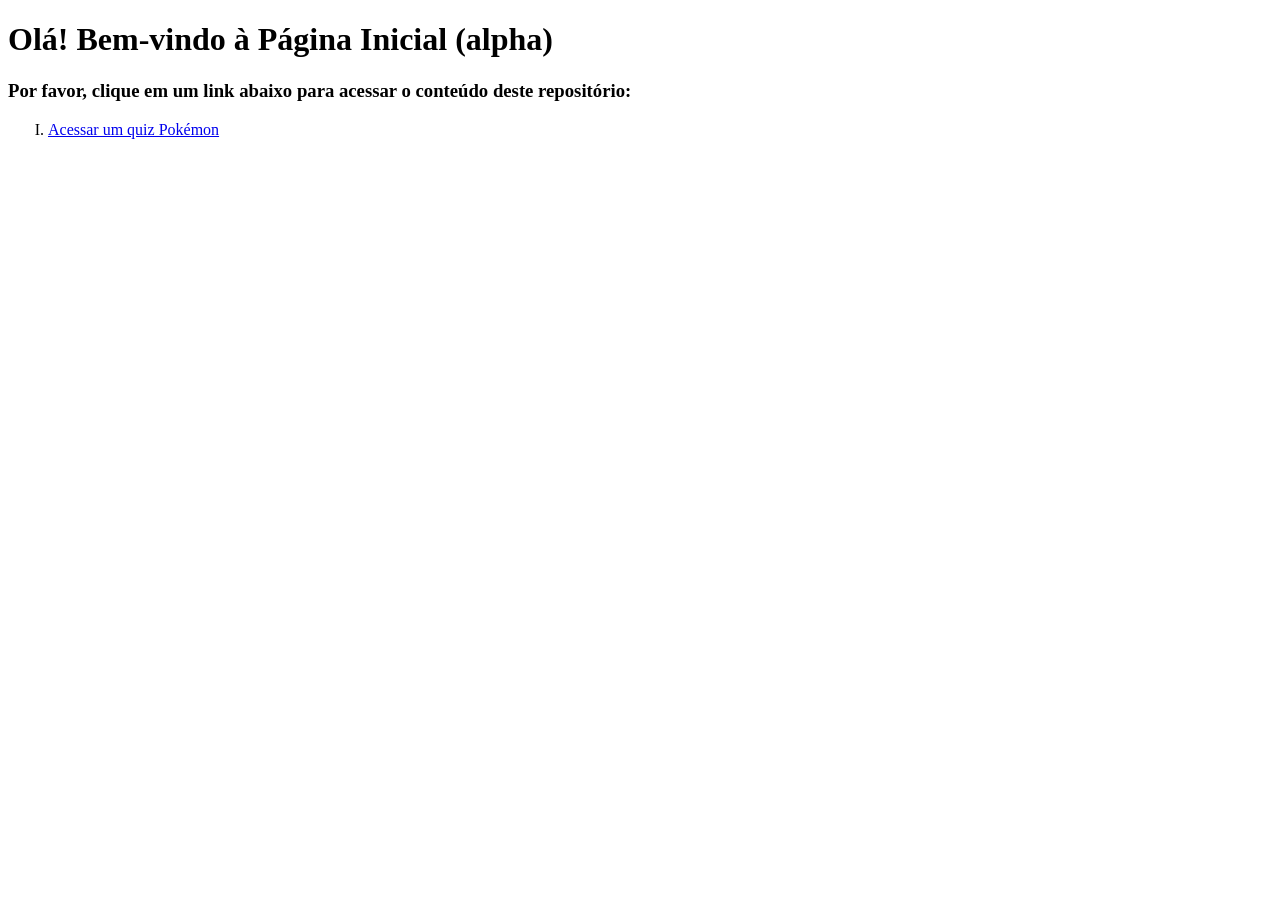
<file: index.html>
<!DOCTYPE html>
<html lang="pt-br">
<head>
    <meta charset="UTF-8">
    <meta name="viewport" content="width=device-width, initial-scale=1.0">
    <title>Página inicial</title>
</head>
<body>
    <h1>Olá! Bem-vindo à Página Inicial (alpha)</h1>
    <h3>Por favor, clique em um link abaixo para acessar o conteúdo deste repositório:</h3>

    <ol type="I">
        <li><a href="quiz_pokemon/index.html">Acessar um quiz Pokémon</a></li>
    </ol>
</body>
</html>
</file>
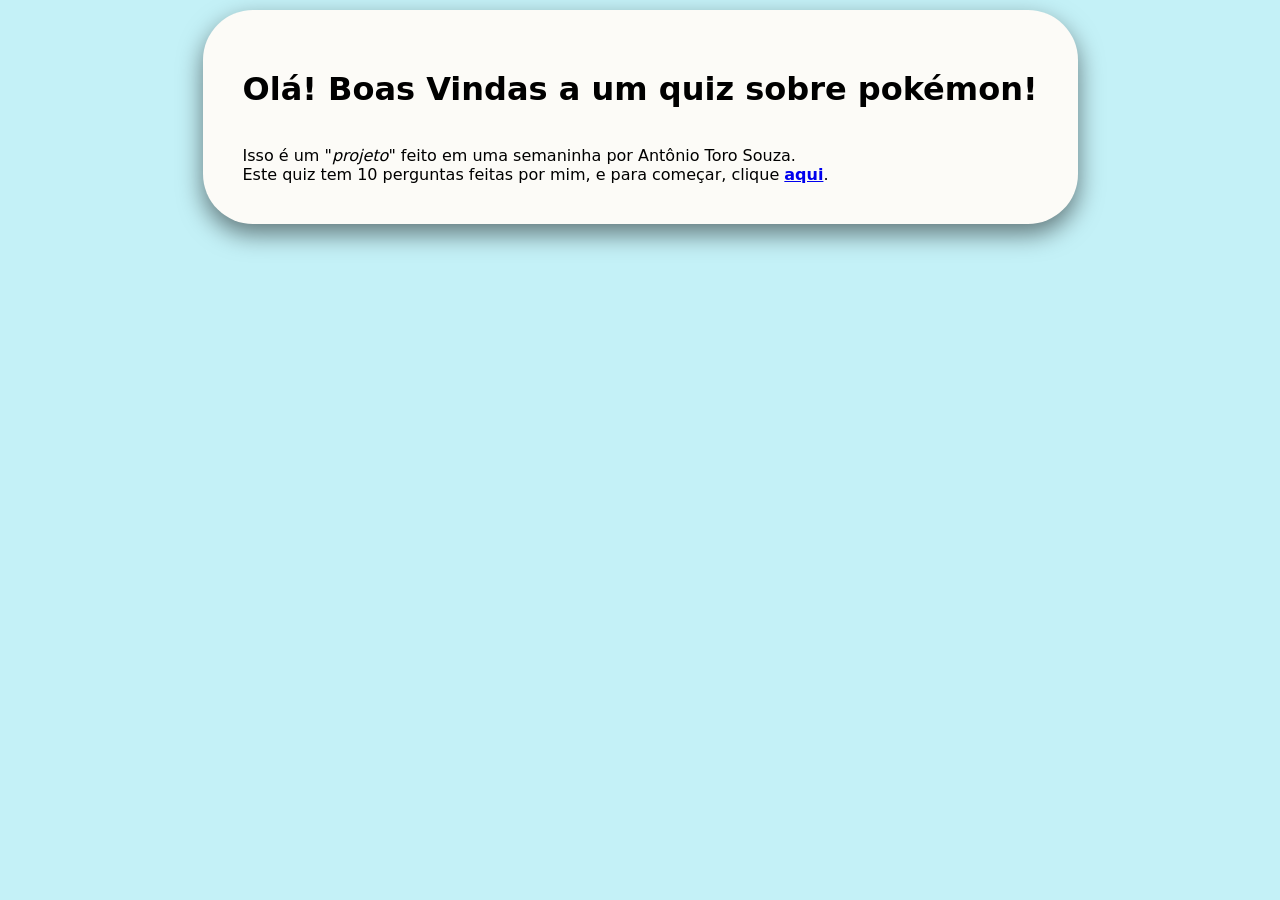
<file: quiz_pokemon/index.html>
<!DOCTYPE html>
<html lang="pt-BR">
<head>
    <meta charset="UTF-8">
    <meta name="viewport" content="width=device-width, initial-scale=1.0">
    <link rel="stylesheet" href="css/estilo.css">
    <title>Um quiz sobre POKÉMON</title>
</head>
<body>
    <div id="menu">
        <h1 class="inicio">Olá! Boas Vindas a um quiz sobre pokémon!</h1>
    <br><br>
	<p>
		Isso é um "<em>projeto</em>" feito em uma semaninha por Antônio Toro Souza. <br>
		Este quiz tem 10 perguntas feitas por mim, e para começar, clique <strong><a href="quiz.html">aqui</a></strong>.
	</p>
    </div>
</body>
</html>
</file>
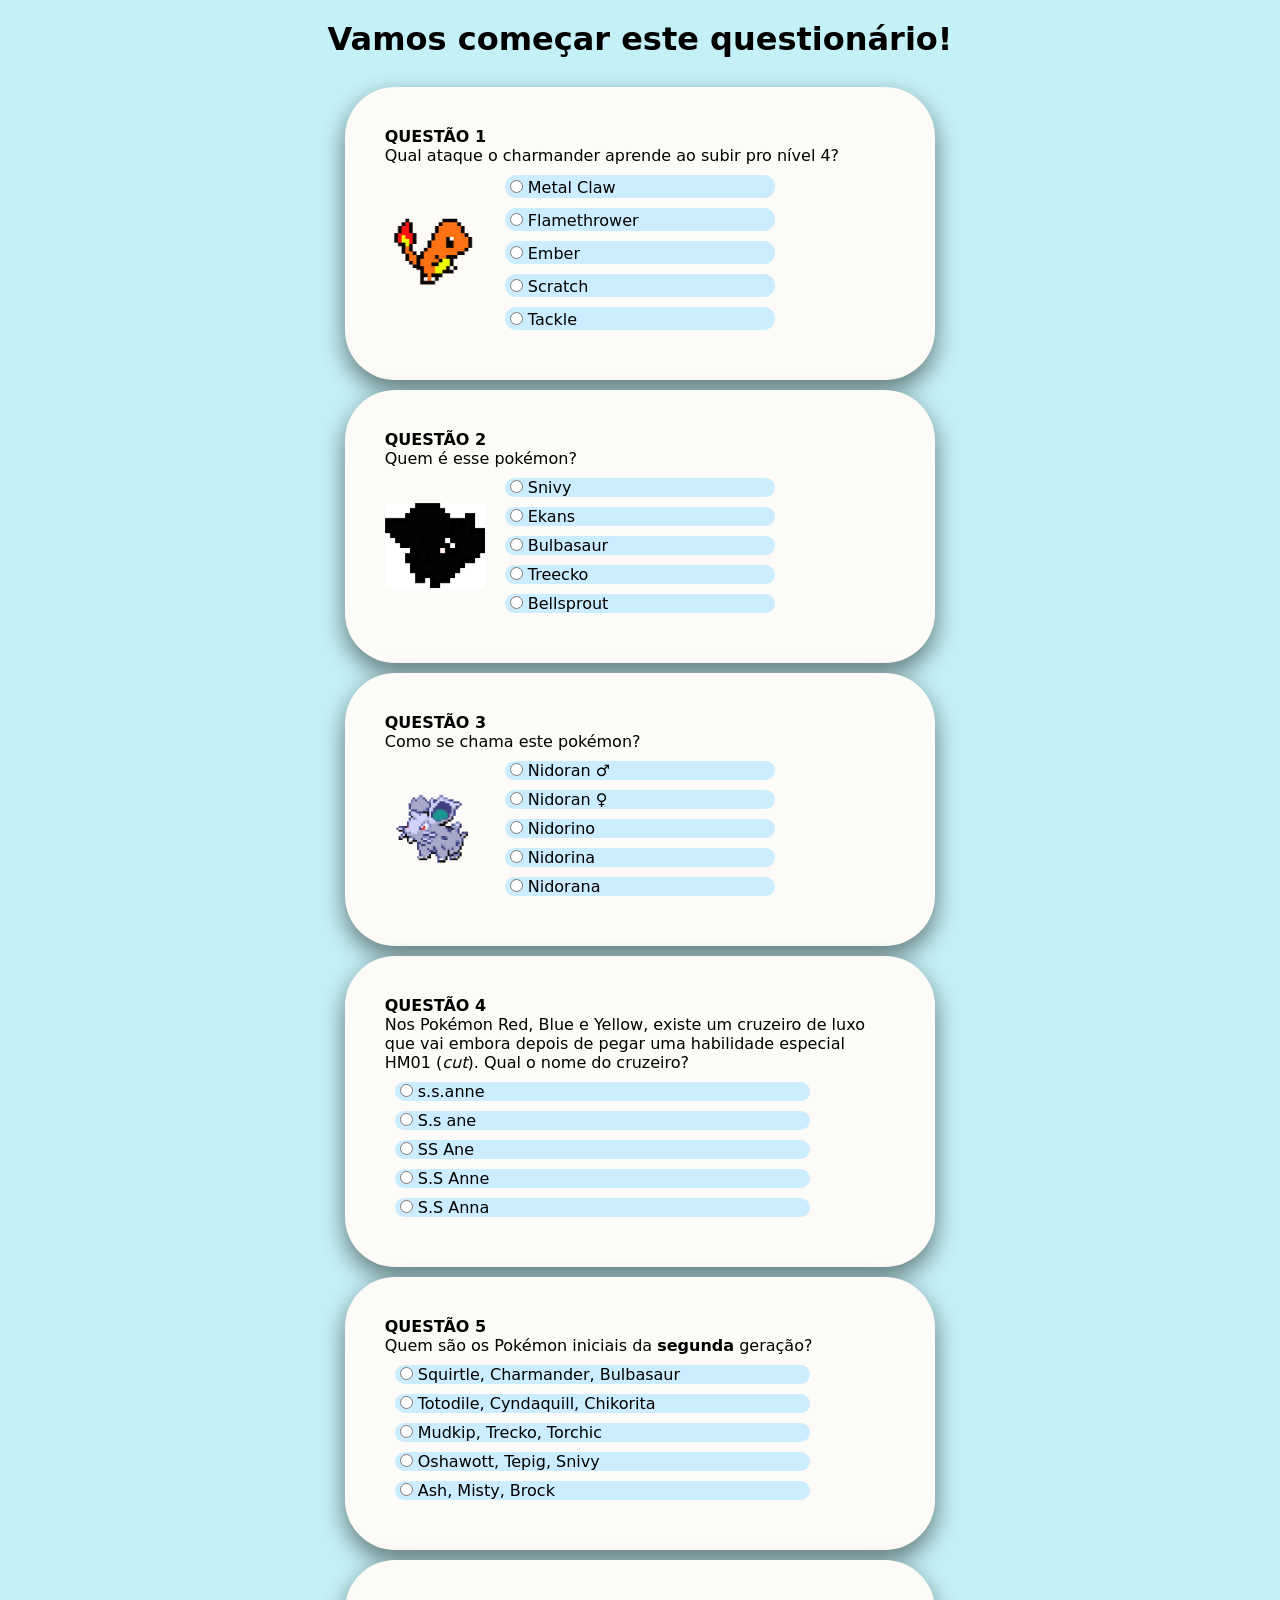
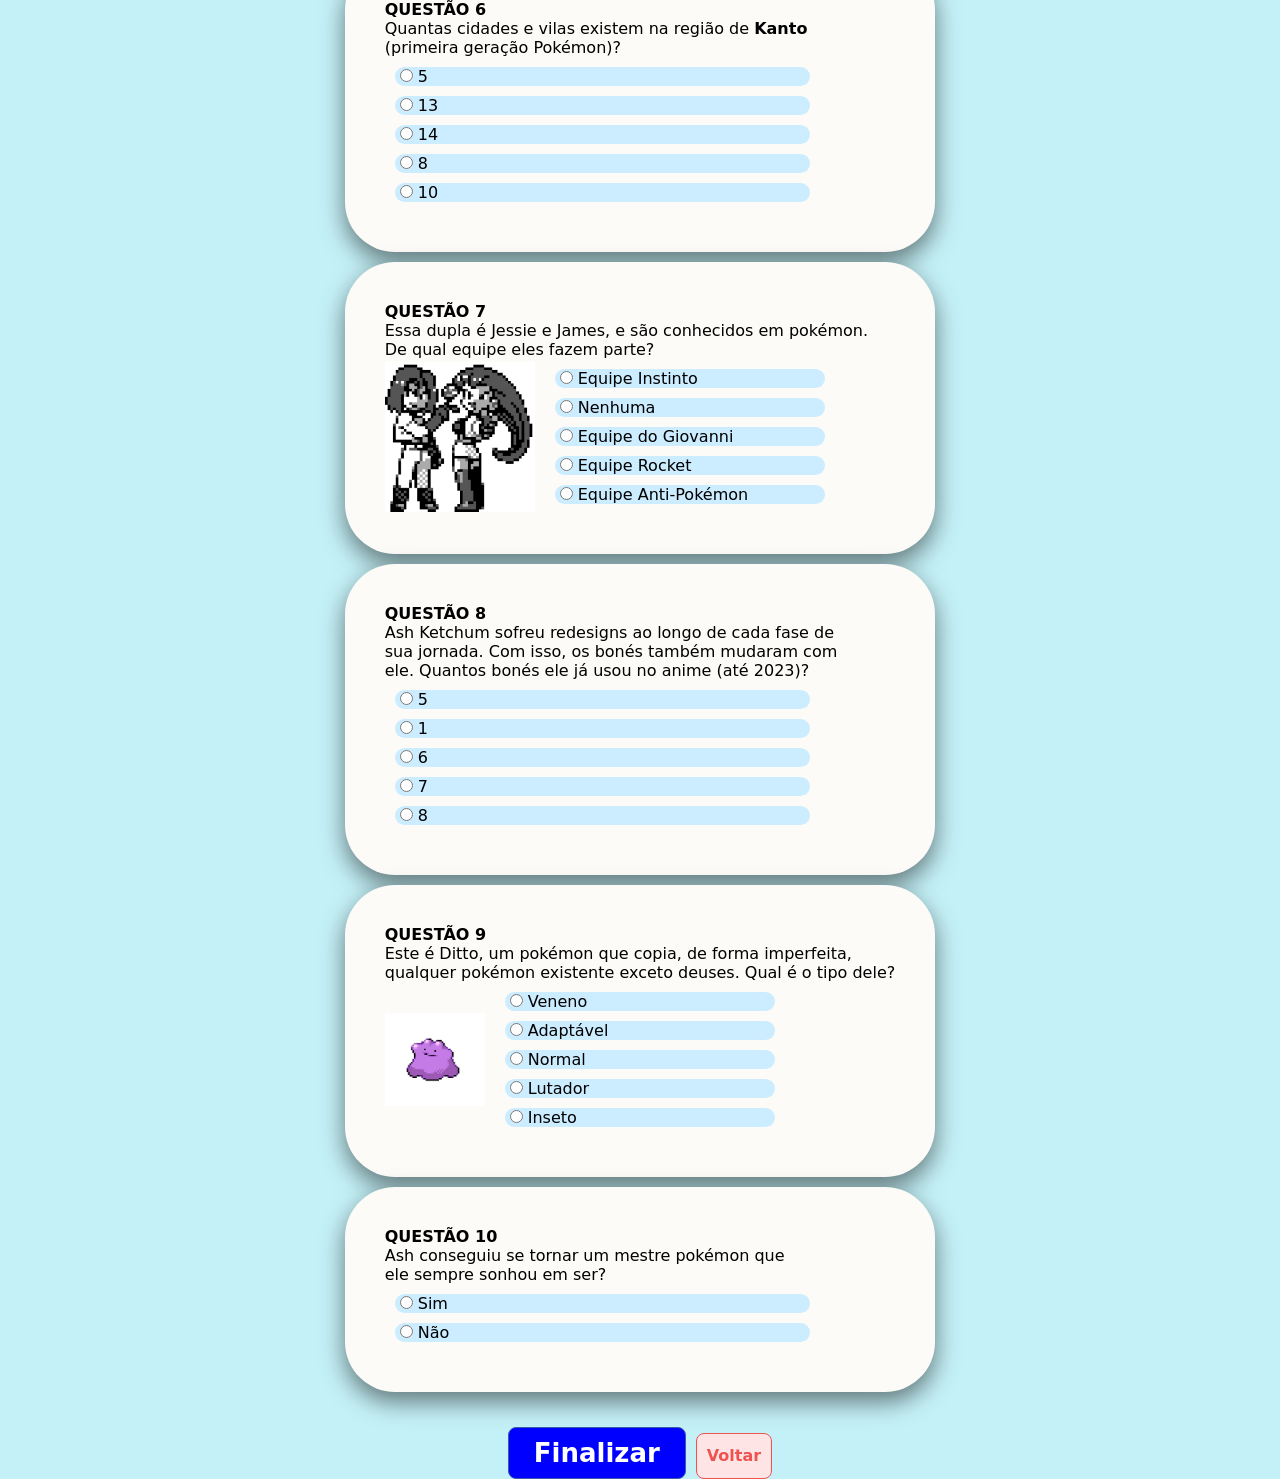
<file: quiz_pokemon/quiz.html>
<!DOCTYPE html>
<html lang="pt-BR">
<head>
    <meta charset="UTF-8">
    <meta name="viewport" content="width=device-width, initial-scale=1.0">
	<link rel="stylesheet" href="css/estilo.css">
    <title>Um quiz</title>
</head>
<body>
	<h1 class="inicio">Vamos começar este questionário!</h1><br>
	<form action="resultado.php" method="POST">
		<div>
			<div class="questao">			
				<p><strong>QUESTÃO 1</strong></p>
				Qual ataque o charmander aprende ao subir pro nível 4?
				<div class="conteudo">
					<img src="imagens/char.png" width="100pt" class="img">
					<div class="alternativas">
						<label class="opt"><input type="radio" name="op1" value="a" class="opt">Metal Claw</label>
						<label class="opt"><input type="radio" name="op1" value="b" class="opt">Flamethrower</label>
						<label class="opt"><input type="radio" name="op1" value="c" class="opt">Ember</label>
						<label class="opt"><input type="radio" name="op1" value="d" class="opt">Scratch</label>
						<label class="opt"><input type="radio" name="op1" value="e" class="opt">Tackle</label>
					</div>
				</div>
			</div>

			<div class="questao">
				<p><strong>QUESTÃO 2</strong></p>
				Quem é esse pokémon?
				<div class="conteudo">
					<img src="imagens/silhueta.png" width="100pt" class="img">
					<div class="alternativas">
						<label class="opt"><input type="radio" name="op2" value="a" >Snivy</label>
						<label class="opt"><input type="radio" name="op2" value="b" >Ekans</label>
						<label class="opt"><input type="radio" name="op2" value="c">Bulbasaur</label>
						<label class="opt"><input type="radio" name="op2" value="d">Treecko</label>
						<label class="opt"><input type="radio" name="op2" value="e">Bellsprout</label>
					</div>
				</div>
			</div>

			<div class="questao">
				<p><strong>QUESTÃO 3</strong></p>
				Como se chama este pokémon?
				<div class="conteudo">
					<img src="imagens/nido.png" width="100pt" class="img">
					<div class="alternativas">
						<label class="opt"><input type="radio" name="op3" value="a">Nidoran ♂</label>
						<label class="opt"><input type="radio" name="op3" value="b">Nidoran ♀</label>
						<label class="opt"><input type="radio" name="op3" value="c">Nidorino</label>
						<label class="opt"><input type="radio" name="op3" value="d">Nidorina</label>
						<label class="opt"><input type="radio" name="op3" value="e">Nidorana</label>
					</div>
				</div>
			</div>

			<div class="questao">
				<p><strong>QUESTÃO 4</strong></p>
				Nos Pokémon Red, Blue e Yellow, existe um cruzeiro de luxo<br> 
				que vai embora depois de pegar uma habilidade especial<br>  
				HM01 (<em>cut</em>). Qual o nome do cruzeiro?
				<div class="conteudo">
					<div class="alternativas">
						<label class="optNI"><input type="radio" name="op4" value="a">s.s.anne</label>
						<label class="optNI"><input type="radio" name="op4" value="b">S.s ane</label>
						<label class="optNI"><input type="radio" name="op4" value="c">SS Ane</label>
						<label class="optNI"><input type="radio" name="op4" value="d">S.S Anne</label>
						<label class="optNI"><input type="radio" name="op4" value="e">S.S Anna</label>
					</div>
				</div>
			</div>

			<div class="questao">
				<p><strong>QUESTÃO 5</strong></p>
				Quem são os Pokémon iniciais da <strong>segunda</strong> geração?
				<div class="conteudo">
					<div class="alternativas">
						<label class="optNI"><input type="radio" name="op5" value="a">Squirtle, Charmander, Bulbasaur</label>
						<label class="optNI"><input type="radio" name="op5" value="b">Totodile, Cyndaquill, Chikorita</label>
						<label class="optNI"><input type="radio" name="op5" value="c">Mudkip, Trecko, Torchic</label>
						<label class="optNI"><input type="radio" name="op5" value="d">Oshawott, Tepig, Snivy</label>
						<label class="optNI"><input type="radio" name="op5" value="e">Ash, Misty, Brock</label>
					</div>
				</div>
			</div>
		</div>
		
			<div class="questao">
				<p><strong>QUESTÃO 6</strong></p>
				Quantas cidades e vilas existem na região de <strong>Kanto</strong> <br>
				(primeira geração Pokémon)?
				<div class="conteudo">
					<div class="alternativas">
						<label class="optNI"><input type="radio" name="op6" value="a">5</label>
						<label class="optNI"><input type="radio" name="op6" value="b">13</label>
						<label class="optNI"><input type="radio" name="op6" value="c">14</label>
						<label class="optNI"><input type="radio" name="op6" value="d">8</label>
						<label class="optNI"><input type="radio" name="op6" value="e">10</label>
					</div>
				</div>
			</div>
			
			<div class="questao">
				<p><strong>QUESTÃO 7</strong></p>
				Essa dupla é Jessie e James, e são conhecidos em pokémon. <br>
				De qual equipe eles fazem parte?
				<div class="conteudo">
					<img src="imagens/JJ.png" width="150pt" class="img">
					<div class="alternativas">
						<label class="opt"><input type="radio" name="op7" value="a">Equipe Instinto</label>
						<label class="opt"><input type="radio" name="op7" value="b">Nenhuma</label>
						<label class="opt"><input type="radio" name="op7" value="c">Equipe do Giovanni</label>
						<label class="opt"><input type="radio" name="op7" value="d">Equipe Rocket</label>
						<label class="opt"><input type="radio" name="op7" value="e">Equipe Anti-Pokémon</label>
					</div>
				</div>
			</div>
			
			<div class="questao">
				<p><strong>QUESTÃO 8</strong></p>
				Ash Ketchum sofreu redesigns ao longo de cada fase de <br> 
				sua jornada. Com isso, os bonés também mudaram com <br> 
				ele. Quantos bonés ele já usou no anime (até 2023)?
				<div class="conteudo">
					<div class="alternativas">
						<label class="optNI"><input type="radio" name="op8" value="a">5</label>
						<label class="optNI"><input type="radio" name="op8" value="b">1</label>
						<label class="optNI"><input type="radio" name="op8" value="c">6</label>
						<label class="optNI"><input type="radio" name="op8" value="d">7</label>
						<label class="optNI"><input type="radio" name="op8" value="e">8</label>
					</div>
				</div>
			</div>
			
			<div class="questao">
				<p><strong>QUESTÃO 9</strong></p>
				Este é Ditto, um pokémon que copia, de forma imperfeita, <br>
				qualquer pokémon existente exceto deuses. Qual é o tipo dele?
				<div class="conteudo">
					<img src="imagens/Ditto.png" width="100pt" class="img">
					<div class="alternativas">
						<label class="opt"><input type="radio" name="op9" value="a">Veneno</label>
						<label class="opt"><input type="radio" name="op9" value="b">Adaptável</label>
						<label class="opt"><input type="radio" name="op9" value="c">Normal</label>
						<label class="opt"><input type="radio" name="op9" value="d">Lutador</label>
						<label class="opt"><input type="radio" name="op9" value="e">Inseto</label>
					</div>
				</div>
			</div>

			<div class="questao">
				<p><strong>QUESTÃO 10</strong></p>
				Ash conseguiu se tornar um mestre pokémon que <br> ele sempre sonhou em ser?
				<div class="conteudo">
					<div class="alternativas">
						<label class="optNI"><input type="radio" name="op10" value="a">Sim</label>
						<label class="optNI"><input type="radio" name="op10" value="b">Não</label>
					</div>
				</div>
			</div>

			<div class="botoes">
			<input type="submit" value="Finalizar">
			<a href="index.html" id="voltar">Voltar</a>
		</div>
	</form>
</body>
</html>
</file>
<file: quiz_pokemon/css/estilo.css>
*{
	margin: 0;
	padding: 0;
	font-family: system-ui, -apple-system, BlinkMacSystemFont, 'Segoe UI', 'Trebuchet MS', Arial, sans-serif;
}

body{
	display: flex;
	flex-direction: column;;
	align-items: center;
	justify-content: center;
	background-color: #c4f1f7;
}

.inicio{
	margin-top: 20px;
}

.questao{
	padding: 40px;
	margin: 10px;
	background-color: #fcfbf7;
	border-radius: 50px;
	box-shadow: 0 10px 25px rgba(0, 0, 0, 0.5);
}

.conteudo{
	display: flex;
	flex-direction: row;
	align-items: center;
	max-width: 600px;
	gap: 10px;
}

.alternativas{
	margin: 5px;
	display: flex;
	flex-direction: column;
	justify-content: flex-start;
	width: 280px !important;
	box-sizing: border-box !important;
}

.opt input[type="radio"] {
    margin-inline: 5px;
    flex-shrink: 0; 
}

.optNI input[type="radio"] {
    margin-inline: 5px;
    flex-shrink: 0; 
}

.opt{ 
	margin: 5px;
	padding-right: 50px;
	background-color: #ccecff;
	border-radius: 75px;
}

.optNI{ 
	margin: 5px;
	padding-right: 95px;
	background-color: #ccecff;
	width: 320px;
	border-radius: 70px;
}

.opt:hover{
	background-color: #d4ccff;
	transform: scale(1.01);
	transition: all 0.2s ease;
	cursor: pointer;
}

.optNI:hover{
	background-color: #d4ccff;
	transform: scale(1.01);
	transition: all 0.2s ease;
	cursor: pointer;
}

.opt:has(input:checked){
	background-color: #e8e0fe !important;
}

.optNI:has(input:checked){
	background-color: #e8e0fe !important;
}

#img1{
	width: 150px;
	height: auto;
}

.botoes{
    display: flex;
    flex-direction: row;
    align-items: center;
    justify-content: center;
    gap: 0px;
    width: 100%;
    margin-top: 10px;
	margin-left: 0;
}


input[type="submit"]{
	display: block;
	margin: 25px 10px 0 auto;
	padding: 10px 25px;
	font-family: inherit; 
    font-size: 26px;
    font-weight: bold;
	color: white;

	cursor: pointer;
	background-color: blue;
	border: 1px solid #3c5aa6;
    border-radius: 8px; 
}

input[type="submit"]:hover{
	background-color: #3c5aa6;
	transform: scale(1.01);
	transition: all 0.1s ease;
	cursor: pointer;
}

#voltar {
    display: block;
    margin: 30px auto 0 0; 
    padding: 12px 10px;
    text-decoration: none;

    font-family: inherit;
    font-size: 16px;
    font-weight: 600;
    text-align: center;
	height: 20px;

    background-color: #ffe4e6;
    color: #ef5350;
    border: 1px solid #ef5350;
    border-radius: 8px;

    cursor: pointer;
    transition: background-color 0.2s ease, color 0.2s ease;
}

#voltar:hover{
	background-color: #ef5350;
	color: white;
	transform: scale(1.01);
	transition: all 0.1s ease;
	cursor: pointer;
}

#menu{
	padding: 40px;
	margin: 10px;
	background-color: #fcfbf7;
	border-radius: 50px;
	box-shadow: 0 10px 25px rgba(0, 0, 0, 0.5);
}

/*RESULTADO.HTML*/
.resultado_questao {
    background-color: #f5f5f5;
    padding: 18px;
    margin: 20px 0;
    border-radius: 10px;
    border-left: 6px solid #888;
}

.resultado_questao h3 {
    color: #eeb5b5;
    margin-top: 0;
    text-transform: uppercase;
}

.acerto {
    color: #218838;
    font-weight: bold;
}

.erro {
    color: #dc3545;
    font-weight: bold;
}
</file>
